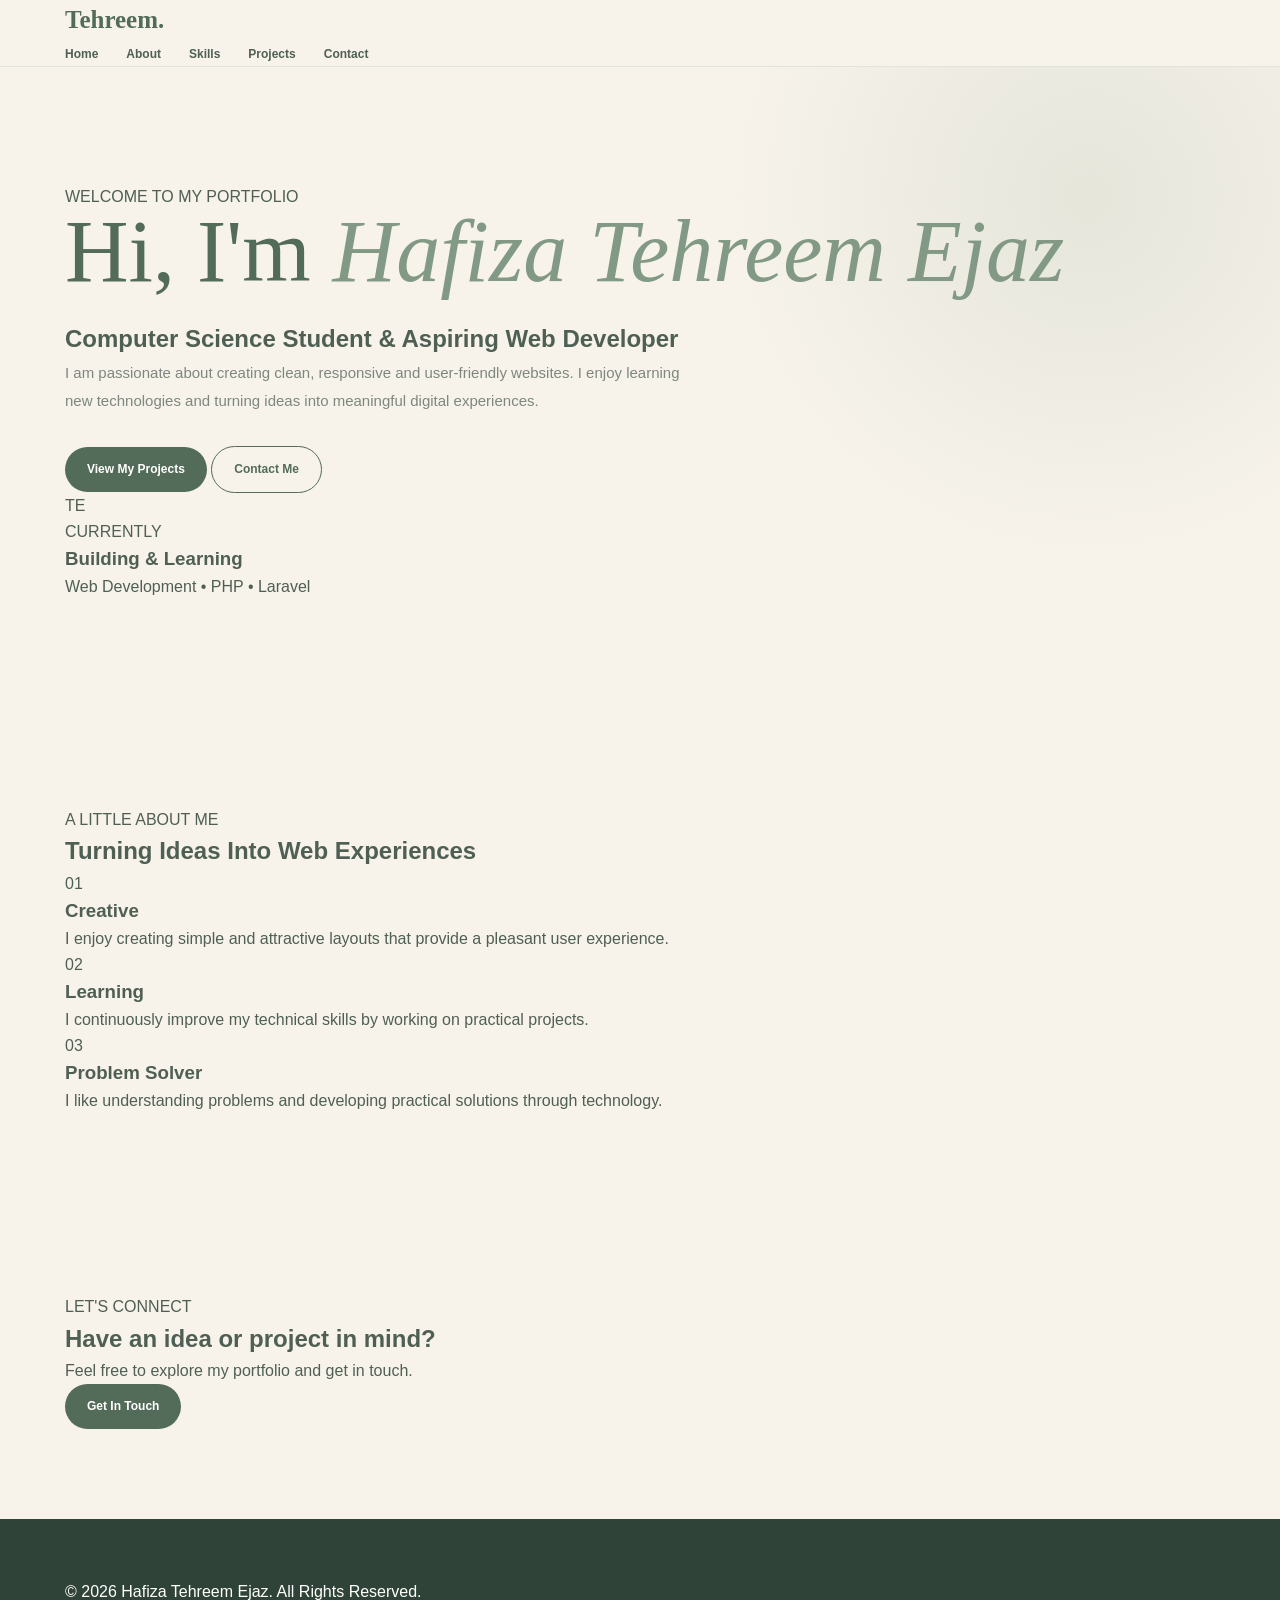
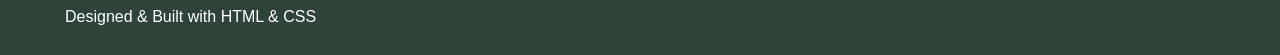
<file: index.html>
<!DOCTYPE html>
<html lang="en">
<head>
    <meta charset="UTF-8">
    <meta name="viewport" content="width=device-width, initial-scale=1.0">
    <title>Hafiza Tehreem Ejaz | Portfolio</title>

    <link rel="stylesheet" href="css/style.css">
</head>

<body>

    <!-- Navigation -->
    <header class="navbar">
        <div class="container nav-container">

            <a href="index.html" class="logo">
                Tehreem<span>.</span>
            </a>

            <nav>
                <ul class="nav-links">
                    <li><a href="index.html" class="active">Home</a></li>
                    <li><a href="about.html">About</a></li>
                    <li><a href="skills.html">Skills</a></li>
                    <li><a href="projects.html">Projects</a></li>
                    <li><a href="contact.html">Contact</a></li>
                </ul>
            </nav>

        </div>
    </header>


    <!-- Hero Section -->
    <main>

        <section class="hero">
            <div class="container hero-content">

                <div class="hero-text">

                    <p class="small-heading">WELCOME TO MY PORTFOLIO</p>

                    <h1>
                        Hi, I'm
                        <span>Hafiza Tehreem Ejaz</span>
                    </h1>

                    <h2>
                        Computer Science Student & Aspiring Web Developer
                    </h2>

                    <p class="hero-description">
                        I am passionate about creating clean, responsive and
                        user-friendly websites. I enjoy learning new technologies
                        and turning ideas into meaningful digital experiences.
                    </p>

                    <div class="hero-buttons">
                        <a href="projects.html" class="btn btn-primary">
                            View My Projects
                        </a>

                        <a href="contact.html" class="btn btn-secondary">
                            Contact Me
                        </a>
                    </div>

                </div>


                <div class="hero-card">

                    <div class="profile-circle">
                        TE
                    </div>

                    <div class="card-content">
                        <p class="card-label">CURRENTLY</p>

                        <h3>
                            Building & Learning
                        </h3>

                        <p>
                            Web Development • PHP • Laravel
                        </p>
                    </div>

                </div>

            </div>
        </section>


        <!-- Quick Introduction -->
        <section class="intro-section">

            <div class="container">

                <div class="section-heading">
                    <p class="small-heading">A LITTLE ABOUT ME</p>

                    <h2>
                        Turning Ideas Into <span>Web Experiences</span>
                    </h2>
                </div>


                <div class="intro-grid">

                    <div class="intro-box">
                        <div class="icon">01</div>

                        <h3>Creative</h3>

                        <p>
                            I enjoy creating simple and attractive layouts
                            that provide a pleasant user experience.
                        </p>
                    </div>


                    <div class="intro-box">
                        <div class="icon">02</div>

                        <h3>Learning</h3>

                        <p>
                            I continuously improve my technical skills by
                            working on practical projects.
                        </p>
                    </div>


                    <div class="intro-box">
                        <div class="icon">03</div>

                        <h3>Problem Solver</h3>

                        <p>
                            I like understanding problems and developing
                            practical solutions through technology.
                        </p>
                    </div>

                </div>

            </div>

        </section>


        <!-- Call To Action -->
        <section class="cta-section">

            <div class="container cta-content">

                <p class="small-heading">
                    LET'S CONNECT
                </p>

                <h2>
                    Have an idea or project in mind?
                </h2>

                <p>
                    Feel free to explore my portfolio and get in touch.
                </p>

                <a href="contact.html" class="btn btn-primary">
                    Get In Touch
                </a>

            </div>

        </section>

    </main>


    <!-- Footer -->
    <footer class="footer">

        <div class="container footer-content">

            <p>
                © 2026 Hafiza Tehreem Ejaz. All Rights Reserved.
            </p>

            <p>
                Designed & Built with HTML & CSS
            </p>

        </div>

    </footer>

</body>
</html>
</file>
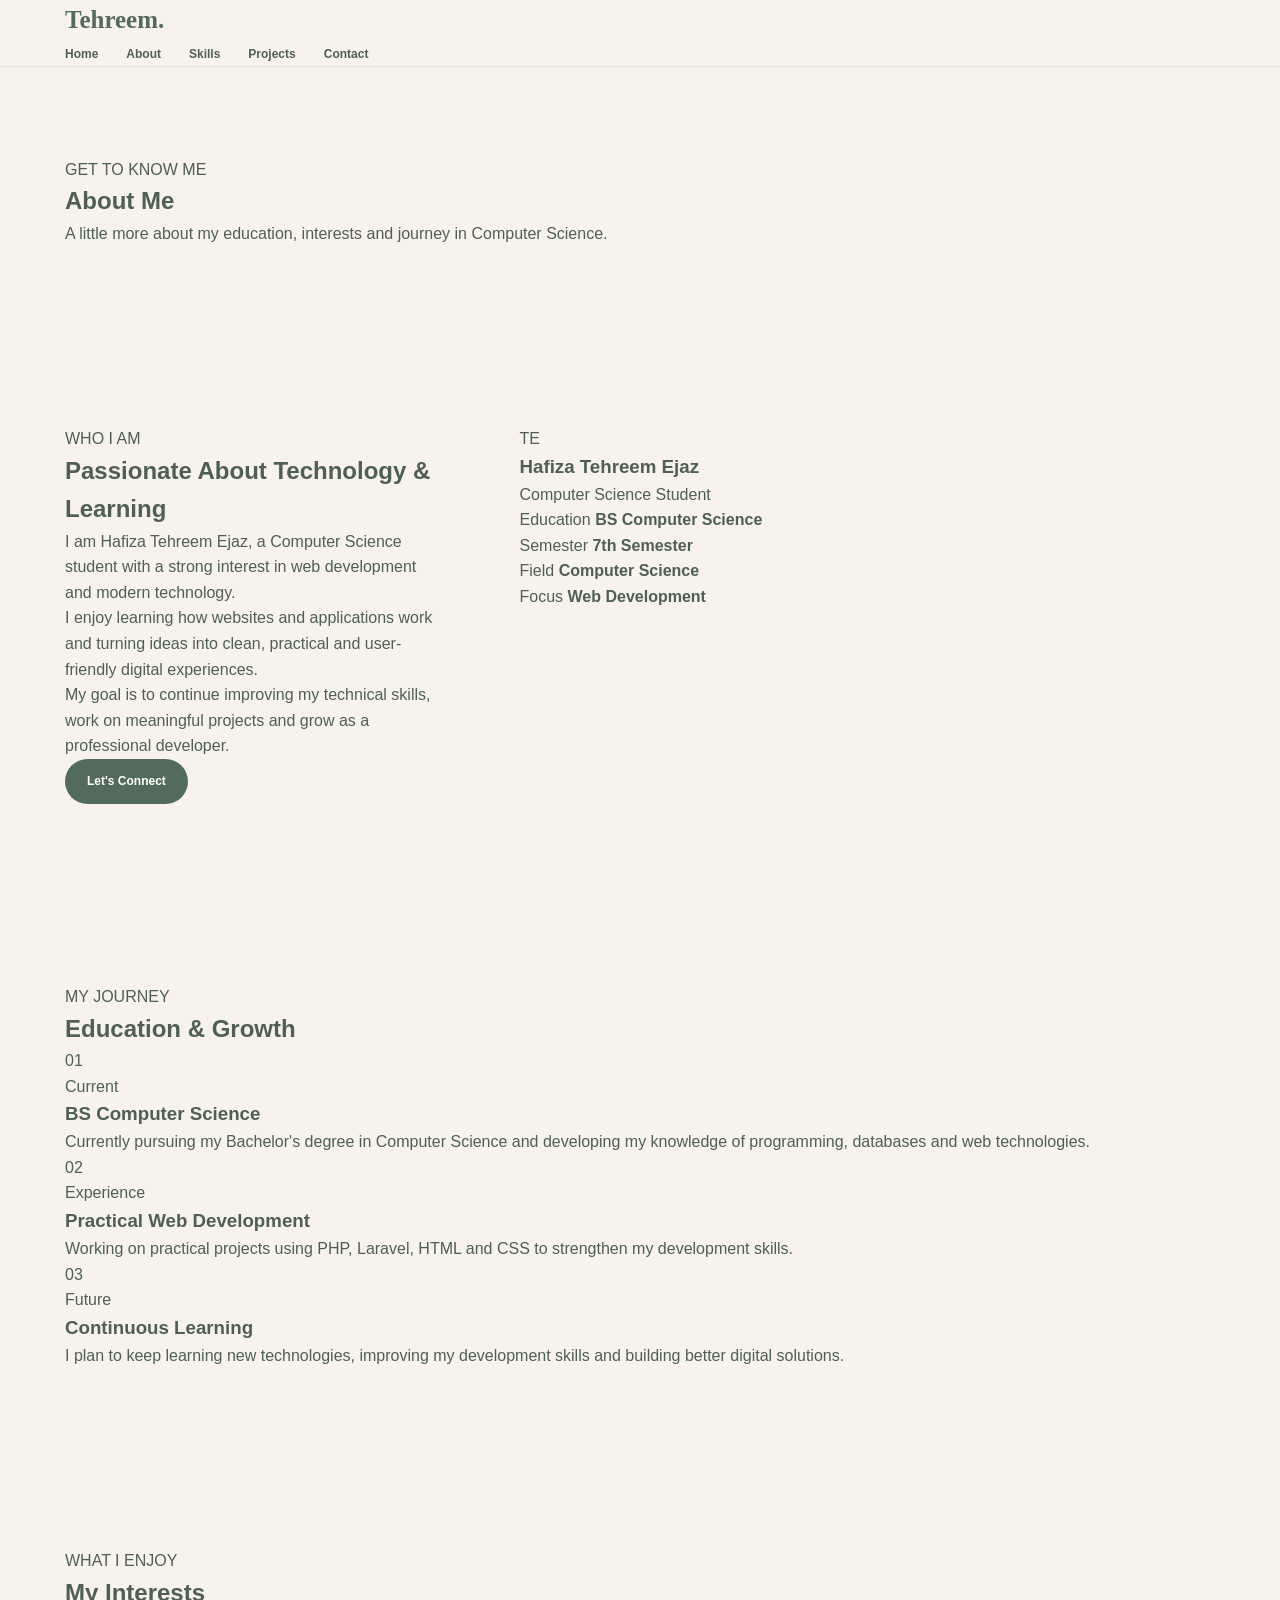
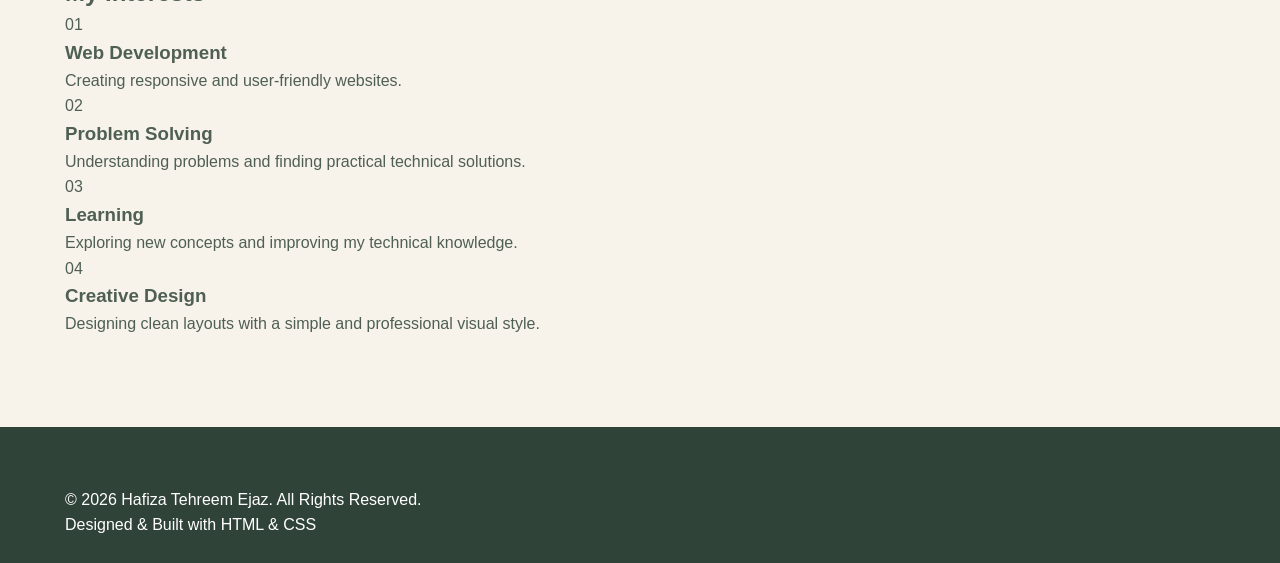
<file: about.html>
<!DOCTYPE html>
<html lang="en">
<head>
    <meta charset="UTF-8">
    <meta name="viewport" content="width=device-width, initial-scale=1.0">

    <title>About Me | Hafiza Tehreem Ejaz</title>

    <link rel="stylesheet" href="css/style.css">
</head>

<body>

    <!-- Navigation -->
    <header class="navbar">
        <div class="container nav-container">

            <a href="index.html" class="logo">
                Tehreem<span>.</span>
            </a>

            <nav>
                <ul class="nav-links">
                    <li><a href="index.html">Home</a></li>
                    <li><a href="about.html" class="active">About</a></li>
                    <li><a href="skills.html">Skills</a></li>
                    <li><a href="projects.html">Projects</a></li>
                    <li><a href="contact.html">Contact</a></li>
                </ul>
            </nav>

        </div>
    </header>


    <!-- Page Header -->
    <section class="page-header">
        <div class="container">

            <p class="small-heading">GET TO KNOW ME</p>

            <h1>
                About <span>Me</span>
            </h1>

            <p>
                A little more about my education, interests and journey
                in Computer Science.
            </p>

        </div>
    </section>


    <!-- About Main Section -->
    <section class="about-section">

        <div class="container about-grid">

            <!-- About Text -->
            <div class="about-text">

                <p class="small-heading">WHO I AM</p>

                <h2>
                    Passionate About Technology & <span>Learning</span>
                </h2>

                <p>
                    I am Hafiza Tehreem Ejaz, a Computer Science student
                    with a strong interest in web development and modern
                    technology.
                </p>

                <p>
                    I enjoy learning how websites and applications work
                    and turning ideas into clean, practical and
                    user-friendly digital experiences.
                </p>

                <p>
                    My goal is to continue improving my technical skills,
                    work on meaningful projects and grow as a professional
                    developer.
                </p>

                <a href="contact.html" class="btn btn-primary">
                    Let's Connect
                </a>

            </div>


            <!-- Personal Info Card -->
            <div class="about-card">

                <div class="about-card-top">
                    <div class="profile-small">
                        TE
                    </div>

                    <div>
                        <h3>Hafiza Tehreem Ejaz</h3>
                        <p>Computer Science Student</p>
                    </div>
                </div>


                <div class="info-list">

                    <div class="info-item">
                        <span>Education</span>
                        <strong>BS Computer Science</strong>
                    </div>

                    <div class="info-item">
                        <span>Semester</span>
                        <strong>7th Semester</strong>
                    </div>

                    <div class="info-item">
                        <span>Field</span>
                        <strong>Computer Science</strong>
                    </div>

                    <div class="info-item">
                        <span>Focus</span>
                        <strong>Web Development</strong>
                    </div>

                </div>

            </div>

        </div>

    </section>


    <!-- Education Section -->
    <section class="education-section">

        <div class="container">

            <div class="section-heading">

                <p class="small-heading">MY JOURNEY</p>

                <h2>
                    Education & <span>Growth</span>
                </h2>

            </div>


            <div class="timeline">

                <div class="timeline-item">

                    <div class="timeline-number">
                        01
                    </div>

                    <div class="timeline-content">

                        <span>Current</span>

                        <h3>
                            BS Computer Science
                        </h3>

                        <p>
                            Currently pursuing my Bachelor's degree in
                            Computer Science and developing my knowledge
                            of programming, databases and web technologies.
                        </p>

                    </div>

                </div>


                <div class="timeline-item">

                    <div class="timeline-number">
                        02
                    </div>

                    <div class="timeline-content">

                        <span>Experience</span>

                        <h3>
                            Practical Web Development
                        </h3>

                        <p>
                            Working on practical projects using PHP,
                            Laravel, HTML and CSS to strengthen my
                            development skills.
                        </p>

                    </div>

                </div>


                <div class="timeline-item">

                    <div class="timeline-number">
                        03
                    </div>

                    <div class="timeline-content">

                        <span>Future</span>

                        <h3>
                            Continuous Learning
                        </h3>

                        <p>
                            I plan to keep learning new technologies,
                            improving my development skills and building
                            better digital solutions.
                        </p>

                    </div>

                </div>

            </div>

        </div>

    </section>


    <!-- Interests -->
    <section class="interests-section">

        <div class="container">

            <div class="section-heading">

                <p class="small-heading">WHAT I ENJOY</p>

                <h2>
                    My <span>Interests</span>
                </h2>

            </div>


            <div class="interest-grid">

                <div class="interest-card">
                    <div class="interest-icon">01</div>
                    <h3>Web Development</h3>
                    <p>
                        Creating responsive and user-friendly websites.
                    </p>
                </div>


                <div class="interest-card">
                    <div class="interest-icon">02</div>
                    <h3>Problem Solving</h3>
                    <p>
                        Understanding problems and finding practical
                        technical solutions.
                    </p>
                </div>


                <div class="interest-card">
                    <div class="interest-icon">03</div>
                    <h3>Learning</h3>
                    <p>
                        Exploring new concepts and improving my technical
                        knowledge.
                    </p>
                </div>


                <div class="interest-card">
                    <div class="interest-icon">04</div>
                    <h3>Creative Design</h3>
                    <p>
                        Designing clean layouts with a simple and professional
                        visual style.
                    </p>
                </div>

            </div>

        </div>

    </section>


    <!-- Footer -->
    <footer class="footer">

        <div class="container footer-content">

            <p>
                © 2026 Hafiza Tehreem Ejaz. All Rights Reserved.
            </p>

            <p>
                Designed & Built with HTML & CSS
            </p>

        </div>

    </footer>

</body>
</html>
</file>
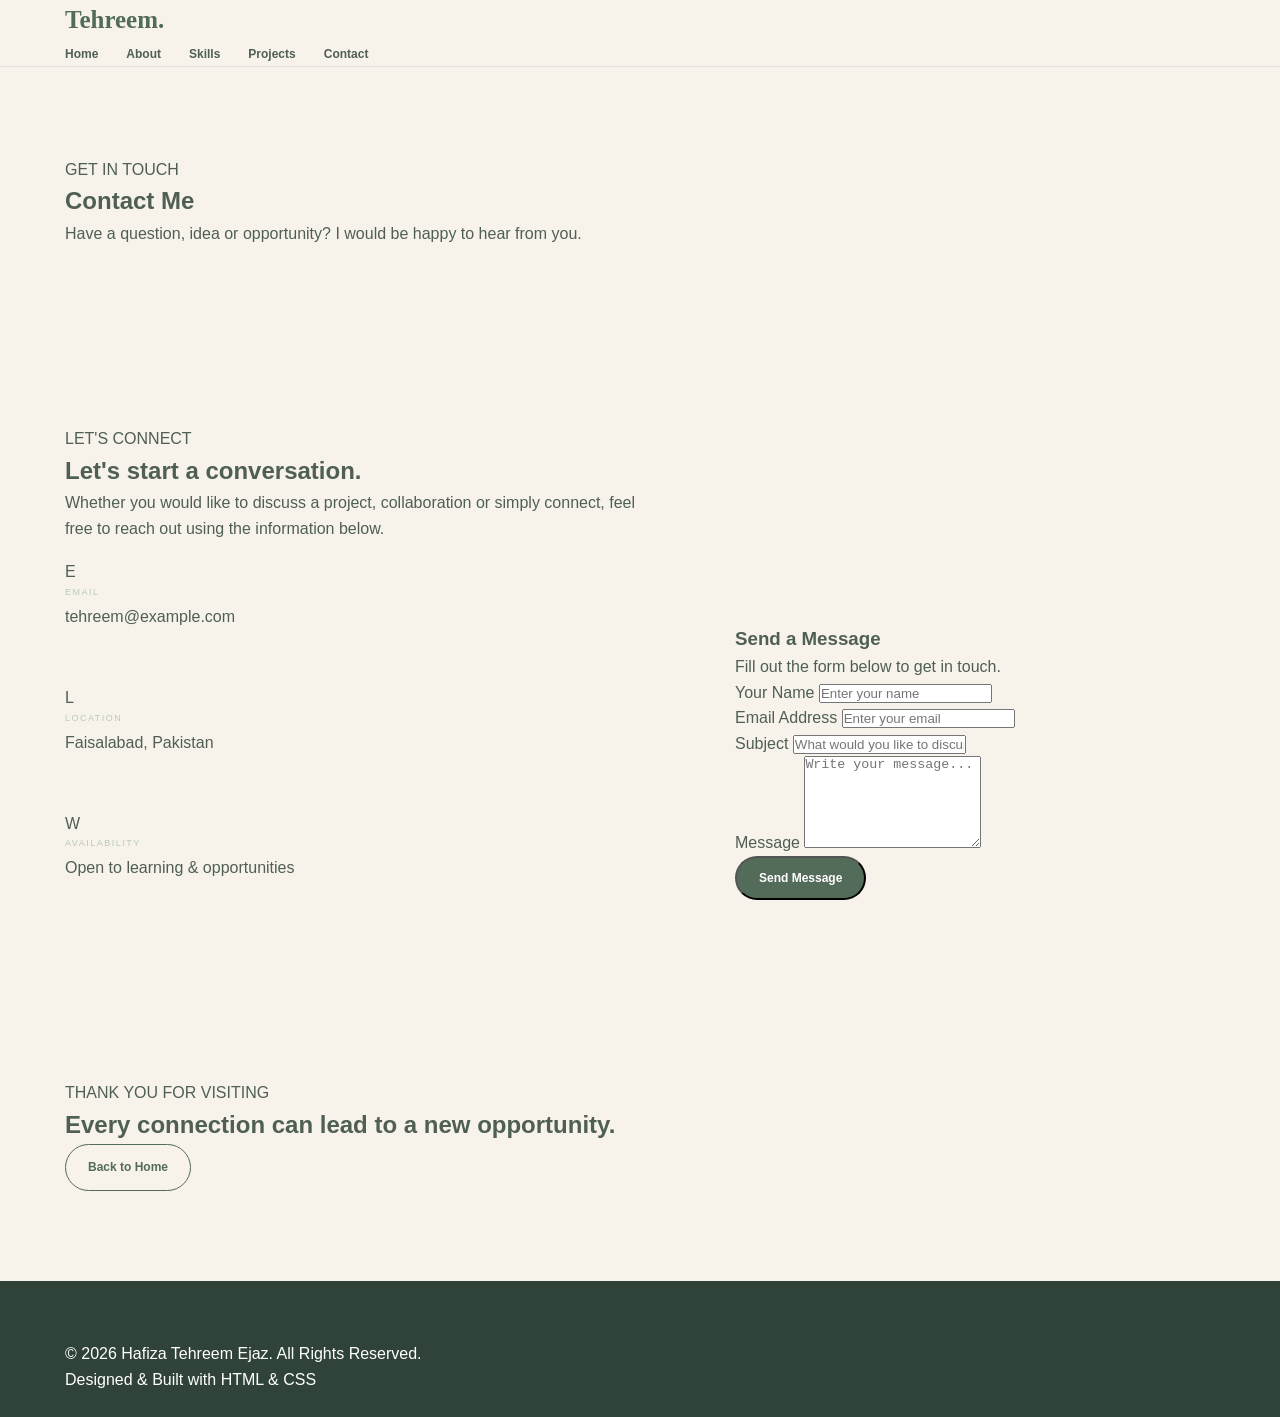
<file: contact.html>
<!DOCTYPE html>
<html lang="en">
<head>
    <meta charset="UTF-8">
    <meta name="viewport" content="width=device-width, initial-scale=1.0">

    <title>Contact | Hafiza Tehreem Ejaz</title>

    <link rel="stylesheet" href="css/style.css">
</head>

<body>

    <!-- Navigation -->
    <header class="navbar">
        <div class="container nav-container">

            <a href="index.html" class="logo">
                Tehreem<span>.</span>
            </a>

            <nav>
                <ul class="nav-links">
                    <li><a href="index.html">Home</a></li>
                    <li><a href="about.html">About</a></li>
                    <li><a href="skills.html">Skills</a></li>
                    <li><a href="projects.html">Projects</a></li>
                    <li><a href="contact.html" class="active">Contact</a></li>
                </ul>
            </nav>

        </div>
    </header>


    <!-- Page Header -->
    <section class="page-header">
        <div class="container">

            <p class="small-heading">GET IN TOUCH</p>

            <h1>
                Contact <span>Me</span>
            </h1>

            <p>
                Have a question, idea or opportunity?
                I would be happy to hear from you.
            </p>

        </div>
    </section>


    <!-- Contact Section -->
    <section class="contact-section">

        <div class="container contact-grid">

            <!-- Contact Information -->
            <div class="contact-info">

                <p class="small-heading">
                    LET'S CONNECT
                </p>

                <h2>
                    Let's start a <span>conversation.</span>
                </h2>

                <p class="contact-description">
                    Whether you would like to discuss a project,
                    collaboration or simply connect, feel free to
                    reach out using the information below.
                </p>


                <div class="contact-details">

                    <div class="contact-item">

                        <div class="contact-icon">
                            E
                        </div>

                        <div>
                            <span>Email</span>
                            <a href="mailto:tehreem@example.com">
                                tehreem@example.com
                            </a>
                        </div>

                    </div>


                    <div class="contact-item">

                        <div class="contact-icon">
                            L
                        </div>

                        <div>
                            <span>Location</span>
                            <p>Faisalabad, Pakistan</p>
                        </div>

                    </div>


                    <div class="contact-item">

                        <div class="contact-icon">
                            W
                        </div>

                        <div>
                            <span>Availability</span>
                            <p>Open to learning & opportunities</p>
                        </div>

                    </div>

                </div>

            </div>


            <!-- Contact Form -->
            <div class="contact-form-card">

                <h3>
                    Send a Message
                </h3>

                <p>
                    Fill out the form below to get in touch.
                </p>


                <form action="#" method="post">

                    <div class="form-group">

                        <label for="name">
                            Your Name
                        </label>

                        <input
                            type="text"
                            id="name"
                            name="name"
                            placeholder="Enter your name"
                            required
                        >

                    </div>


                    <div class="form-group">

                        <label for="email">
                            Email Address
                        </label>

                        <input
                            type="email"
                            id="email"
                            name="email"
                            placeholder="Enter your email"
                            required
                        >

                    </div>


                    <div class="form-group">

                        <label for="subject">
                            Subject
                        </label>

                        <input
                            type="text"
                            id="subject"
                            name="subject"
                            placeholder="What would you like to discuss?"
                        >

                    </div>


                    <div class="form-group">

                        <label for="message">
                            Message
                        </label>

                        <textarea
                            id="message"
                            name="message"
                            rows="6"
                            placeholder="Write your message..."
                            required
                        ></textarea>

                    </div>


                    <button type="submit" class="btn btn-primary">
                        Send Message
                    </button>

                </form>

            </div>

        </div>

    </section>


    <!-- Simple Closing Section -->
    <section class="contact-closing">

        <div class="container">

            <p class="small-heading">
                THANK YOU FOR VISITING
            </p>

            <h2>
                Every connection can lead to a new <span>opportunity.</span>
            </h2>

            <a href="index.html" class="btn btn-secondary">
                Back to Home
            </a>

        </div>

    </section>


    <!-- Footer -->
    <footer class="footer">

        <div class="container footer-content">

            <p>
                © 2026 Hafiza Tehreem Ejaz. All Rights Reserved.
            </p>

            <p>
                Designed & Built with HTML & CSS
            </p>

        </div>

    </footer>

</body>
</html>
</file>
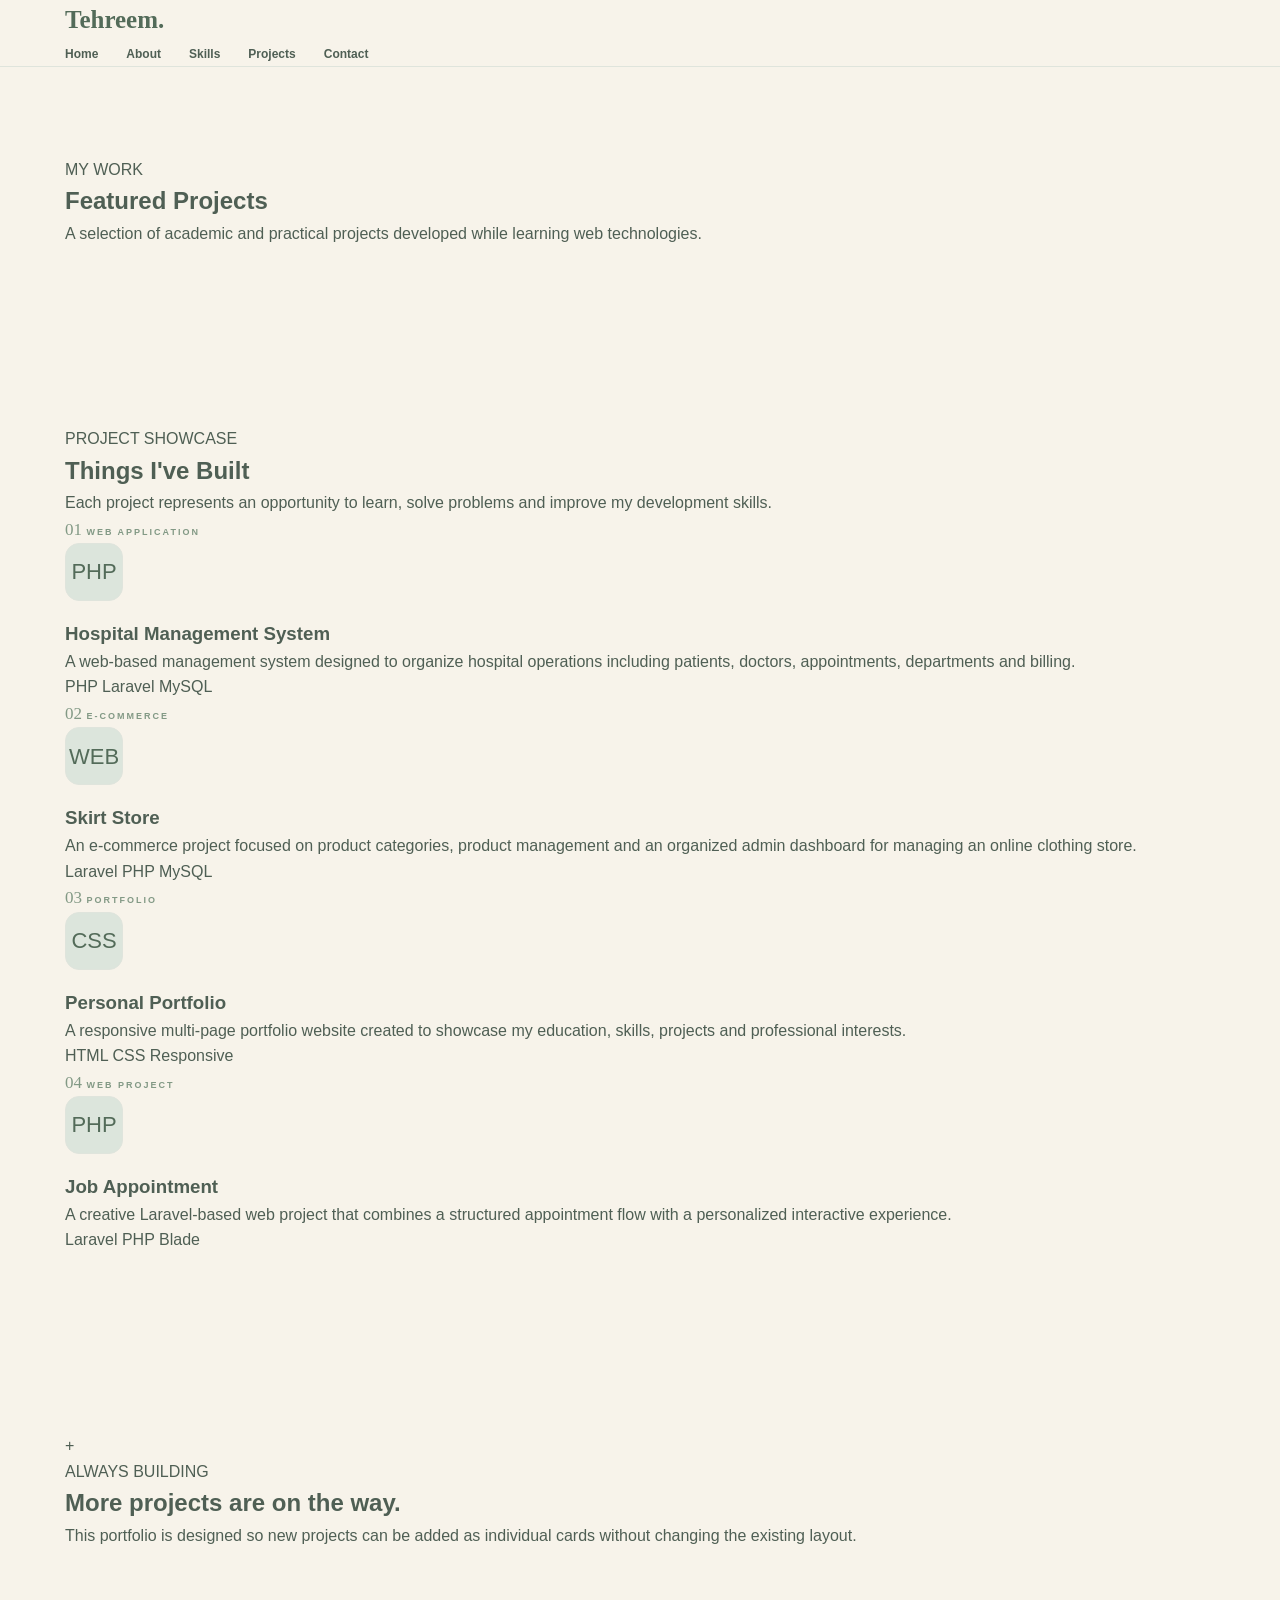
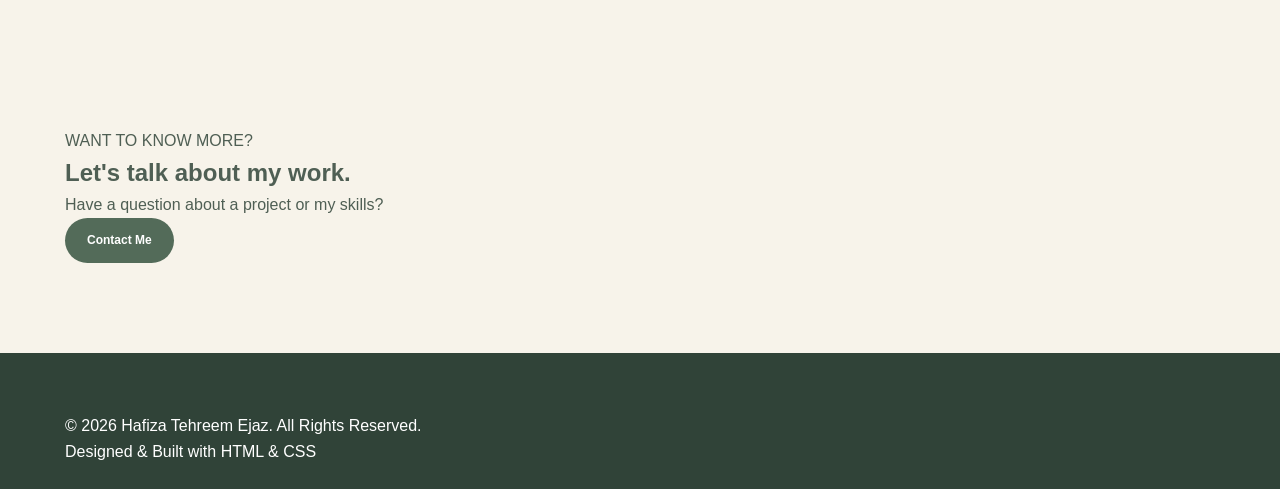
<file: projects.html>
<!DOCTYPE html>
<html lang="en">
<head>
    <meta charset="UTF-8">
    <meta name="viewport" content="width=device-width, initial-scale=1.0">

    <title>Projects | Hafiza Tehreem Ejaz</title>

    <link rel="stylesheet" href="css/style.css">
</head>

<body>

    <!-- Navigation -->
    <header class="navbar">
        <div class="container nav-container">

            <a href="index.html" class="logo">
                Tehreem<span>.</span>
            </a>

            <nav>
                <ul class="nav-links">
                    <li><a href="index.html">Home</a></li>
                    <li><a href="about.html">About</a></li>
                    <li><a href="skills.html">Skills</a></li>
                    <li><a href="projects.html" class="active">Projects</a></li>
                    <li><a href="contact.html">Contact</a></li>
                </ul>
            </nav>

        </div>
    </header>


    <!-- Page Header -->
    <section class="page-header">
        <div class="container">

            <p class="small-heading">MY WORK</p>

            <h1>
                Featured <span>Projects</span>
            </h1>

            <p>
                A selection of academic and practical projects
                developed while learning web technologies.
            </p>

        </div>
    </section>


    <!-- Projects Section -->
    <section class="projects-section">

        <div class="container">

            <div class="section-heading">

                <p class="small-heading">PROJECT SHOWCASE</p>

                <h2>
                    Things I've <span>Built</span>
                </h2>

                <p>
                    Each project represents an opportunity to learn,
                    solve problems and improve my development skills.
                </p>

            </div>


            <div class="projects-grid">

                <!-- Project 01 -->
                <article class="project-card">

                    <div class="project-top">
                        <span class="project-number">01</span>
                        <span class="project-type">Web Application</span>
                    </div>

                    <div class="project-icon">
                        PHP
                    </div>

                    <h3>
                        Hospital Management System
                    </h3>

                    <p>
                        A web-based management system designed to organize
                        hospital operations including patients, doctors,
                        appointments, departments and billing.
                    </p>

                    <div class="project-tags">
                        <span>PHP</span>
                        <span>Laravel</span>
                        <span>MySQL</span>
                    </div>

                </article>


                <!-- Project 02 -->
                <article class="project-card">

                    <div class="project-top">
                        <span class="project-number">02</span>
                        <span class="project-type">E-Commerce</span>
                    </div>

                    <div class="project-icon">
                        WEB
                    </div>

                    <h3>
                        Skirt Store
                    </h3>

                    <p>
                        An e-commerce project focused on product categories,
                        product management and an organized admin dashboard
                        for managing an online clothing store.
                    </p>

                    <div class="project-tags">
                        <span>Laravel</span>
                        <span>PHP</span>
                        <span>MySQL</span>
                    </div>

                </article>


                <!-- Project 03 -->
                <article class="project-card">

                    <div class="project-top">
                        <span class="project-number">03</span>
                        <span class="project-type">Portfolio</span>
                    </div>

                    <div class="project-icon">
                        CSS
                    </div>

                    <h3>
                        Personal Portfolio
                    </h3>

                    <p>
                        A responsive multi-page portfolio website created
                        to showcase my education, skills, projects and
                        professional interests.
                    </p>

                    <div class="project-tags">
                        <span>HTML</span>
                        <span>CSS</span>
                        <span>Responsive</span>
                    </div>

                </article>


                <!-- Project 04 -->
                <article class="project-card">

                    <div class="project-top">
                        <span class="project-number">04</span>
                        <span class="project-type">Web Project</span>
                    </div>

                    <div class="project-icon">
                        PHP
                    </div>

                    <h3>
                        Job Appointment
                    </h3>

                    <p>
                        A creative Laravel-based web project that combines
                        a structured appointment flow with a personalized
                        interactive experience.
                    </p>

                    <div class="project-tags">
                        <span>Laravel</span>
                        <span>PHP</span>
                        <span>Blade</span>
                    </div>

                </article>

            </div>

        </div>

    </section>


    <!-- Future Projects -->
    <section class="future-projects">

        <div class="container">

            <div class="future-box">

                <div class="future-number">
                    +
                </div>

                <div>

                    <p class="small-heading">
                        ALWAYS BUILDING
                    </p>

                    <h2>
                        More projects are on the way.
                    </h2>

                    <p>
                        This portfolio is designed so new projects can be
                        added as individual cards without changing the
                        existing layout.
                    </p>

                </div>

            </div>

        </div>

    </section>


    <!-- Call To Action -->
    <section class="cta-section">

        <div class="container cta-content">

            <p class="small-heading">
                WANT TO KNOW MORE?
            </p>

            <h2>
                Let's talk about my work.
            </h2>

            <p>
                Have a question about a project or my skills?
            </p>

            <a href="contact.html" class="btn btn-primary">
                Contact Me
            </a>

        </div>

    </section>


    <!-- Footer -->
    <footer class="footer">

        <div class="container footer-content">

            <p>
                © 2026 Hafiza Tehreem Ejaz. All Rights Reserved.
            </p>

            <p>
                Designed & Built with HTML & CSS
            </p>

        </div>

    </footer>

</body>
</html>
</file>
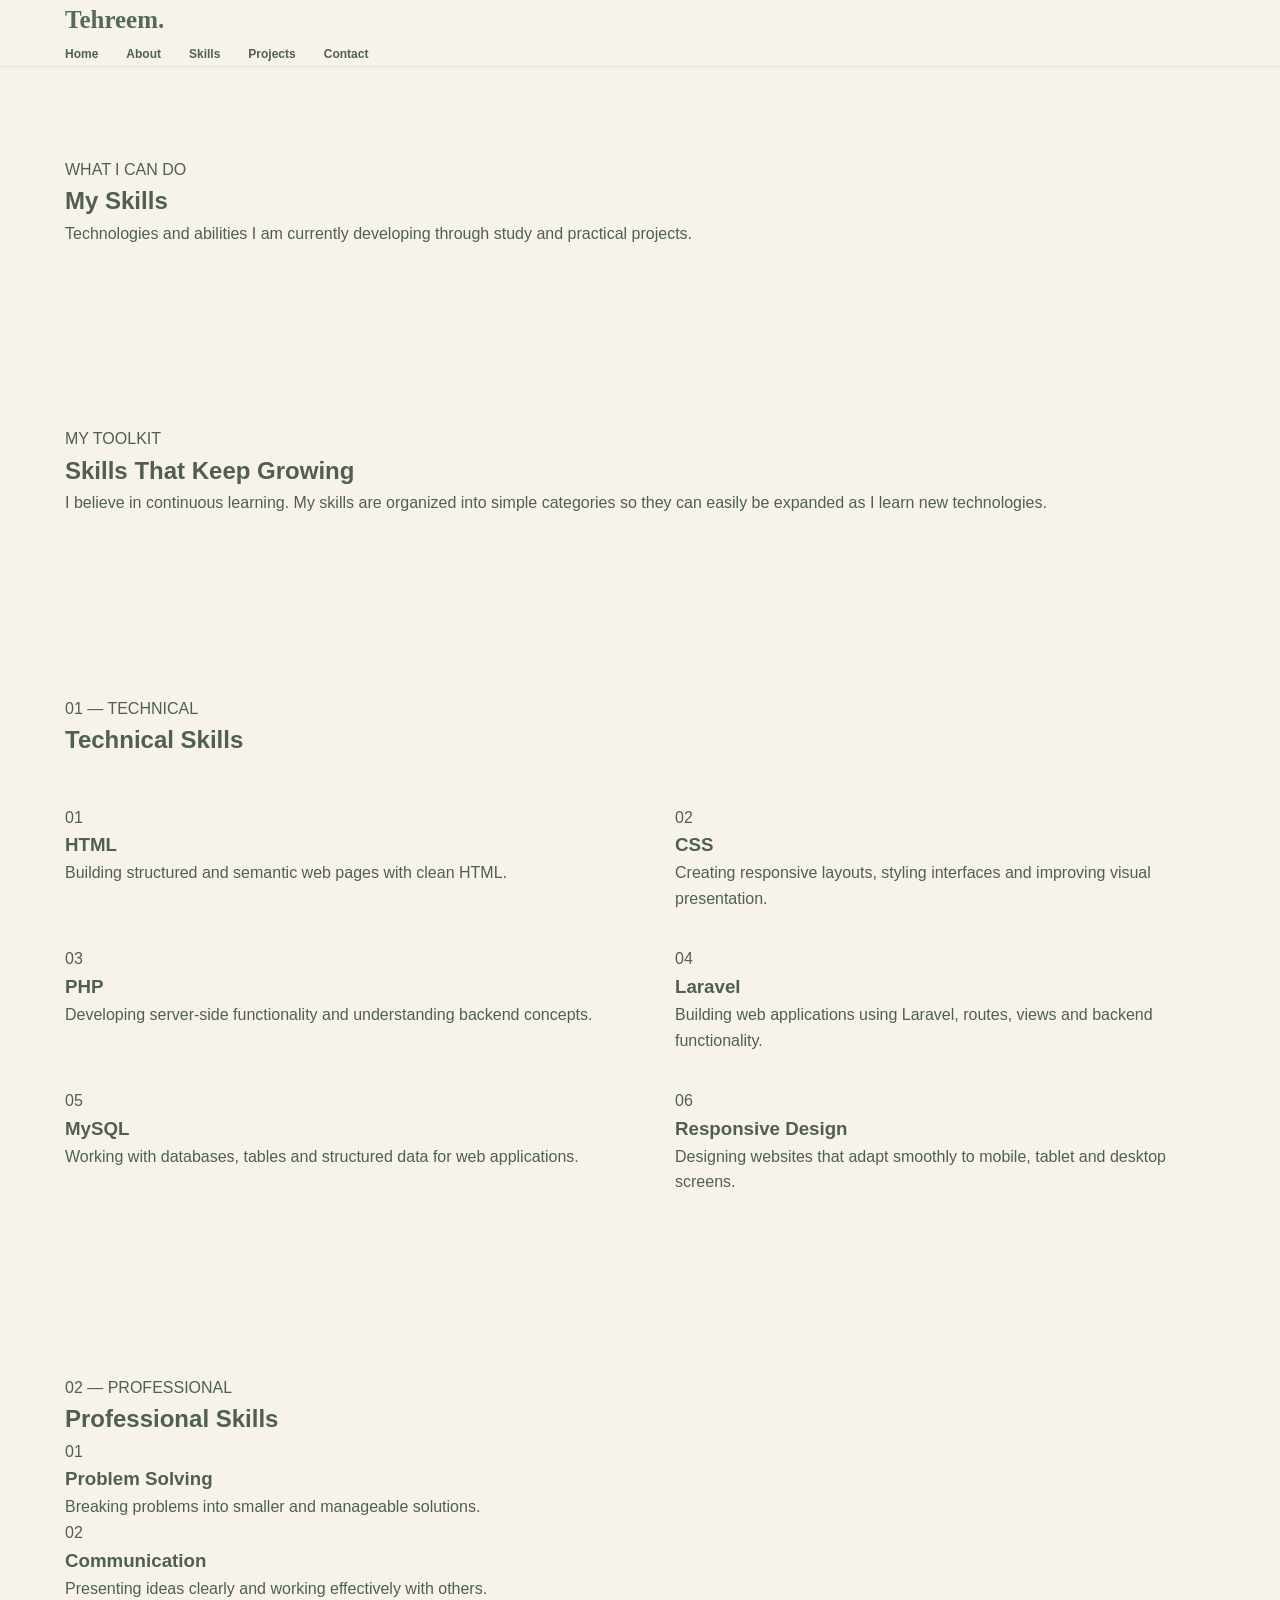
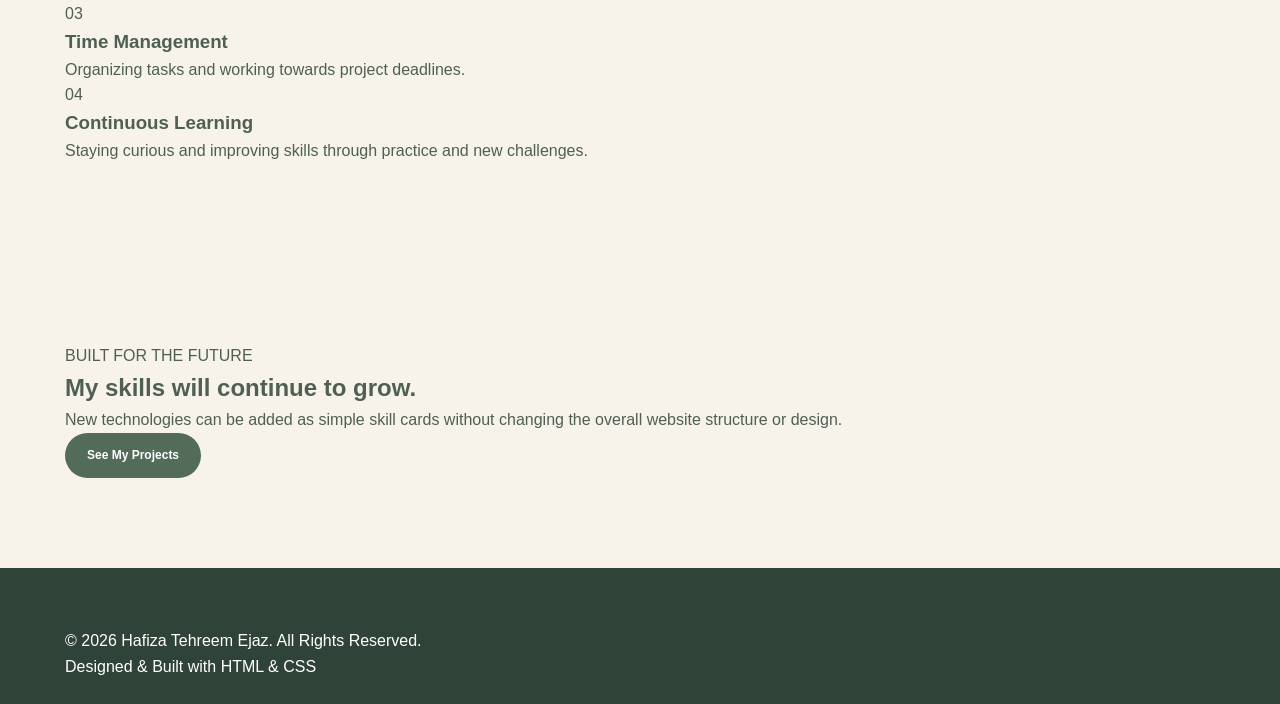
<file: skills.html>
<!DOCTYPE html>
<html lang="en">
<head>
    <meta charset="UTF-8">
    <meta name="viewport" content="width=device-width, initial-scale=1.0">

    <title>Skills | Hafiza Tehreem Ejaz</title>

    <link rel="stylesheet" href="css/style.css">
</head>

<body>

    <!-- Navigation -->
    <header class="navbar">
        <div class="container nav-container">

            <a href="index.html" class="logo">
                Tehreem<span>.</span>
            </a>

            <nav>
                <ul class="nav-links">
                    <li><a href="index.html">Home</a></li>
                    <li><a href="about.html">About</a></li>
                    <li><a href="skills.html" class="active">Skills</a></li>
                    <li><a href="projects.html">Projects</a></li>
                    <li><a href="contact.html">Contact</a></li>
                </ul>
            </nav>

        </div>
    </header>


    <!-- Page Header -->
    <section class="page-header">
        <div class="container">

            <p class="small-heading">WHAT I CAN DO</p>

            <h1>
                My <span>Skills</span>
            </h1>

            <p>
                Technologies and abilities I am currently developing
                through study and practical projects.
            </p>

        </div>
    </section>


    <!-- Skills Introduction -->
    <section class="skills-intro">

        <div class="container">

            <div class="section-heading">

                <p class="small-heading">MY TOOLKIT</p>

                <h2>
                    Skills That Keep <span>Growing</span>
                </h2>

                <p>
                    I believe in continuous learning. My skills are organized
                    into simple categories so they can easily be expanded as
                    I learn new technologies.
                </p>

            </div>

        </div>

    </section>


    <!-- Technical Skills -->
    <section class="skills-section">

        <div class="container">

            <div class="skills-category-heading">

                <p class="small-heading">01 — TECHNICAL</p>

                <h2>
                    Technical Skills
                </h2>

            </div>


            <div class="skills-grid">

                <!-- Skill Card -->
                <article class="skill-card">

                    <div class="skill-number">
                        01
                    </div>

                    <div>
                        <h3>HTML</h3>

                        <p>
                            Building structured and semantic web pages
                            with clean HTML.
                        </p>
                    </div>

                </article>


                <!-- Skill Card -->
                <article class="skill-card">

                    <div class="skill-number">
                        02
                    </div>

                    <div>
                        <h3>CSS</h3>

                        <p>
                            Creating responsive layouts, styling interfaces
                            and improving visual presentation.
                        </p>
                    </div>

                </article>


                <!-- Skill Card -->
                <article class="skill-card">

                    <div class="skill-number">
                        03
                    </div>

                    <div>
                        <h3>PHP</h3>

                        <p>
                            Developing server-side functionality and
                            understanding backend concepts.
                        </p>
                    </div>

                </article>


                <!-- Skill Card -->
                <article class="skill-card">

                    <div class="skill-number">
                        04
                    </div>

                    <div>
                        <h3>Laravel</h3>

                        <p>
                            Building web applications using Laravel,
                            routes, views and backend functionality.
                        </p>
                    </div>

                </article>


                <!-- Skill Card -->
                <article class="skill-card">

                    <div class="skill-number">
                        05
                    </div>

                    <div>
                        <h3>MySQL</h3>

                        <p>
                            Working with databases, tables and structured
                            data for web applications.
                        </p>
                    </div>

                </article>


                <!-- Future Skill Example -->
                <article class="skill-card">

                    <div class="skill-number">
                        06
                    </div>

                    <div>
                        <h3>Responsive Design</h3>

                        <p>
                            Designing websites that adapt smoothly to
                            mobile, tablet and desktop screens.
                        </p>
                    </div>

                </article>

            </div>

        </div>

    </section>


    <!-- Professional Skills -->
    <section class="soft-skills-section">

        <div class="container">

            <div class="skills-category-heading">

                <p class="small-heading">02 — PROFESSIONAL</p>

                <h2>
                    Professional Skills
                </h2>

            </div>


            <div class="soft-skills-grid">

                <div class="soft-skill">
                    <span>01</span>
                    <h3>Problem Solving</h3>
                    <p>
                        Breaking problems into smaller and manageable
                        solutions.
                    </p>
                </div>


                <div class="soft-skill">
                    <span>02</span>
                    <h3>Communication</h3>
                    <p>
                        Presenting ideas clearly and working effectively
                        with others.
                    </p>
                </div>


                <div class="soft-skill">
                    <span>03</span>
                    <h3>Time Management</h3>
                    <p>
                        Organizing tasks and working towards project
                        deadlines.
                    </p>
                </div>


                <div class="soft-skill">
                    <span>04</span>
                    <h3>Continuous Learning</h3>
                    <p>
                        Staying curious and improving skills through
                        practice and new challenges.
                    </p>
                </div>

            </div>

        </div>

    </section>


    <!-- Future Growth -->
    <section class="growth-section">

        <div class="container">

            <div class="growth-box">

                <div>
                    <p class="small-heading">
                        BUILT FOR THE FUTURE
                    </p>

                    <h2>
                        My skills will continue to grow.
                    </h2>

                    <p>
                        New technologies can be added as simple skill cards
                        without changing the overall website structure or
                        design.
                    </p>
                </div>

                <a href="projects.html" class="btn btn-primary">
                    See My Projects
                </a>

            </div>

        </div>

    </section>


    <!-- Footer -->
    <footer class="footer">

        <div class="container footer-content">

            <p>
                © 2026 Hafiza Tehreem Ejaz. All Rights Reserved.
            </p>

            <p>
                Designed & Built with HTML & CSS
            </p>

        </div>

    </footer>

</body>
</html>
</file>
<file: css/style.css>
* {
  margin: 0;
  padding: 0;
  box-sizing: border-box;
  }

html {
scroll-behavior: smooth;
}

body {
font-family: Arial, Helvetica, sans-serif;
background: #f7f3ea;
color: #4f5f54;
line-height: 1.6;
}

a {
text-decoration: none;
color: inherit;
}

ul {
list-style: none;
}

:root {
--cream: #f7f3ea;
--cream-light: #fcfaf5;
--sage: #829985;
--sage-dark: #536b59;
--sage-light: #dce5dc;
--text: #4f5f54;
--muted: #7d877f;
--white: #ffffff;
--border: #dfe4dc;
--container: 1150px;
}

.container {
width: min(92%, var(--container));
margin: auto;
}

section {
padding: 90px 0;
}

.section-label {
display: inline-block;
margin-bottom: 12px;
color: var(--sage-dark);
font-size: 12px;
font-weight: bold;
letter-spacing: 2px;
text-transform: uppercase;
}

.section-title {
color: var(--sage-dark);
font-family: Georgia, "Times New Roman", serif;
font-size: 48px;
font-weight: normal;
line-height: 1.15;
margin-bottom: 20px;
}

.section-text {
max-width: 650px;
color: var(--text);
font-size: 15px;
line-height: 1.9;
}

/* NAVBAR */

.navbar {
position: sticky;
top: 0;
z-index: 100;
background: rgba(247, 243, 234, 0.96);
border-bottom: 1px solid var(--border);
backdrop-filter: blur(10px);
}

.navbar-inner {
min-height: 78px;
display: flex;
align-items: center;
justify-content: space-between;
}

.logo {
color: var(--sage-dark);
font-family: Georgia, "Times New Roman", serif;
font-size: 25px;
font-weight: bold;
}

.nav-links {
display: flex;
align-items: center;
gap: 28px;
}

.nav-links a {
color: var(--text);
font-size: 12px;
font-weight: bold;
transition: 0.3s;
}

.nav-links a:hover {
color: var(--sage);
}

.nav-button {
padding: 11px 20px;
background: var(--sage-dark);
color: white !important;
border-radius: 30px;
}

.nav-button:hover {
background: var(--sage);
}

/* HAMBURGER */

.menu-toggle {
display: none;
}

.hamburger {
display: none;
width: 42px;
height: 42px;
align-items: center;
justify-content: center;
flex-direction: column;
gap: 5px;
border: 1px solid var(--border);
border-radius: 50%;
background: var(--cream-light);
cursor: pointer;
}

.hamburger span {
width: 18px;
height: 2px;
background: var(--sage-dark);
transition: 0.3s;
}

/* HERO */

.hero {
min-height: 650px;
display: flex;
align-items: center;
background:
radial-gradient(
circle at 85% 20%,
rgba(130, 153, 133, 0.15),
transparent 30%
),
var(--cream);
}

.hero-grid {
display: grid;
grid-template-columns: 1.2fr 0.8fr;
gap: 70px;
align-items: center;
}

.hero-eyebrow {
color: var(--sage);
font-size: 11px;
font-weight: bold;
letter-spacing: 2.5px;
margin-bottom: 18px;
}

.hero h1 {
color: var(--sage-dark);
font-family: Georgia, "Times New Roman", serif;
font-size: clamp(55px, 7vw, 88px);
font-weight: normal;
line-height: 0.98;
margin-bottom: 25px;
}

.hero h1 span {
color: var(--sage);
font-style: italic;
}

.hero-role {
color: var(--text);
font-size: 18px;
font-weight: bold;
margin-bottom: 18px;
}

.hero-description {
max-width: 620px;
color: var(--muted);
font-size: 15px;
line-height: 1.9;
margin-bottom: 30px;
}

/* BUTTONS */

.button-group {
display: flex;
flex-wrap: wrap;
gap: 12px;
}

.btn {
display: inline-block;
padding: 13px 22px;
border-radius: 30px;
font-size: 12px;
font-weight: bold;
transition: 0.3s;
}

.btn-primary {
background: var(--sage-dark);
color: white;
}

.btn-primary:hover {
background: var(--sage);
transform: translateY(-2px);
}

.btn-secondary {
border: 1px solid var(--sage-dark);
color: var(--sage-dark);
background: transparent;
}

.btn-secondary:hover {
background: var(--sage-light);
}

/* HERO INFO */

.hero-info {
display: grid;
grid-template-columns: repeat(3, 1fr);
gap: 15px;
margin-top: 45px;
}

.hero-info-item {
padding-top: 15px;
border-top: 1px solid var(--border);
}

.hero-info-item span {
display: block;
color: var(--muted);
font-size: 9px;
letter-spacing: 1.5px;
text-transform: uppercase;
margin-bottom: 5px;
}

.hero-info-item strong {
color: var(--sage-dark);
font-size: 12px;
}

/* HERO VISUAL */

.hero-visual {
position: relative;
min-height: 430px;
display: flex;
align-items: center;
justify-content: center;
}

.photo-frame {
width: 330px;
height: 390px;
padding: 12px;
background: var(--white);
border: 1px solid var(--border);
box-shadow: 0 25px 60px rgba(59, 81, 68, 0.10);
}

.photo-placeholder {
width: 100%;
height: 100%;
position: relative;
overflow: hidden;
display: flex;
flex-direction: column;
align-items: center;
justify-content: center;
text-align: center;
background: linear-gradient(145deg, #e2ebe2, #f8f4eb);
border: 1px solid #d6dfd5;
}

.photo-placeholder::after {
content: "";
position: absolute;
width: 250px;
height: 250px;
right: -110px;
top: -80px;
border: 1px solid rgba(59, 81, 68, 0.15);
border-radius: 50%;
}

.monogram {
position: relative;
z-index: 2;
color: var(--sage-dark);
font-family: Georgia, "Times New Roman", serif;
font-size: 70px;
font-style: italic;
letter-spacing: -5px;
margin-bottom: 30px;
}

.visual-caption {
position: relative;
z-index: 2;
text-align: center;
}

.visual-caption span {
display: block;
color: var(--sage);
font-size: 9px;
font-weight: bold;
letter-spacing: 2px;
margin-bottom: 6px;
}

.visual-caption strong {
color: var(--sage-dark);
font-family: Georgia, "Times New Roman", serif;
font-size: 20px;
font-weight: normal;
}

.visual-note {
position: absolute;
right: 0;
bottom: 20px;
padding: 18px;
background: var(--sage-dark);
color: white;
box-shadow: 0 15px 30px rgba(59, 81, 68, 0.15);
}

.visual-note span {
display: block;
color: #cbd8cc;
font-size: 9px;
letter-spacing: 2px;
margin-bottom: 7px;
}

.visual-note p {
font-family: Georgia, "Times New Roman", serif;
font-size: 16px;
line-height: 1.35;
}

/* ABOUT */

.about {
background: var(--cream-light);
}

.about-grid {
display: grid;
grid-template-columns: 0.7fr 1.3fr;
gap: 80px;
align-items: start;
}

.about-number {
color: var(--sage);
font-family: Georgia, "Times New Roman", serif;
font-size: 80px;
line-height: 1;
}

.about-content p {
color: var(--text);
font-size: 15px;
line-height: 1.9;
margin-bottom: 18px;
}

/* SERVICES */

.services {
background: var(--cream);
}

.services-grid {
display: grid;
grid-template-columns: repeat(3, 1fr);
gap: 20px;
margin-top: 45px;
}

.service-card {
padding: 32px;
background: var(--cream-light);
border: 1px solid var(--border);
transition: 0.3s;
}

.service-card:hover {
transform: translateY(-5px);
border-color: var(--sage);
}

.service-icon {
width: 58px;
height: 58px;
display: flex;
align-items: center;
justify-content: center;
margin-bottom: 22px;
background: var(--sage-light);
color: var(--sage-dark);
border: 1px solid var(--border);
border-radius: 14px;
font-size: 22px;
transition: 0.3s;
}

.service-card:hover .service-icon {
background: var(--sage-dark);
color: white;
transform: translateY(-3px);
}

.service-number {
color: var(--sage);
font-family: Georgia, "Times New Roman", serif;
font-size: 18px;
margin-bottom: 15px;
}

.service-card h3 {
color: var(--sage-dark);
font-family: Georgia, "Times New Roman", serif;
font-size: 25px;
font-weight: normal;
margin-bottom: 12px;
}

.service-card p {
color: var(--muted);
font-size: 13px;
line-height: 1.8;
}

/* SKILLS */

.skills {
background: var(--sage-dark);
color: white;
}

.skills .section-label {
color: #c8d8ca;
}

.skills .section-title {
color: white;
}

.skills .section-text {
color: #d6dfd7;
}

.skills-grid {
display: grid;
grid-template-columns: repeat(2, 1fr);
gap: 35px 70px;
margin-top: 45px;
}

.skill-item {
padding-bottom: 18px;
border-bottom: 1px solid rgba(255,255,255,0.15);
}

.skill-top {
display: flex;
justify-content: space-between;
margin-bottom: 10px;
}

.skill-top span:first-child {
color: white;
font-size: 13px;
font-weight: bold;
}

.skill-top span:last-child {
color: #c9d6cb;
font-size: 11px;
}

.skill-bar {
height: 4px;
background: rgba(255,255,255,0.15);
}

.skill-fill {
height: 100%;
background: #d8e4d9;
}

/* PROJECTS */

.projects {
background: var(--cream-light);
}

.projects-list {
margin-top: 45px;
border-top: 1px solid var(--border);
}

.project {
display: grid;
grid-template-columns: 60px 1fr 55px;
gap: 25px;
padding: 42px 0;
border-bottom: 1px solid var(--border);
transition: 0.3s;
}

.project:hover {
padding-left: 12px;
}

.project-number {
color: var(--sage);
font-family: Georgia, "Times New Roman", serif;
font-size: 17px;
}

.project-icon {
width: 58px;
height: 58px;
display: flex;
align-items: center;
justify-content: center;
margin-bottom: 18px;
background: var(--sage-light);
color: var(--sage-dark);
border: 1px solid var(--border);
border-radius: 14px;
font-size: 22px;
transition: 0.3s;
}

.project:hover .project-icon {
background: var(--sage-dark);
color: white;
transform: translateY(-3px);
}

.project-type {
color: var(--sage);
font-size: 9px;
font-weight: bold;
letter-spacing: 2px;
text-transform: uppercase;
margin-bottom: 10px;
}

.project h3 {
color: var(--sage-dark);
font-family: Georgia, "Times New Roman", serif;
font-size: 35px;
font-weight: normal;
margin-bottom: 12px;
}

.project-content > p:not(.project-type) {
max-width: 700px;
color: var(--muted);
font-size: 13px;
line-height: 1.8;
margin-bottom: 18px;
}

.tech-list {
display: flex;
flex-wrap: wrap;
gap: 7px;
}

.tech-list span {
padding: 6px 11px;
color: var(--sage-dark);
background: var(--sage-light);
border-radius: 30px;
font-size: 9px;
font-weight: bold;
}

.project-arrow {
width: 44px;
height: 44px;
display: flex;
align-items: center;
justify-content: center;
align-self: center;
border: 1px solid var(--border);
border-radius: 50%;
color: var(--sage-dark);
font-size: 20px;
transition: 0.3s;
}

.project:hover .project-arrow {
background: var(--sage-dark);
color: white;
transform: rotate(-10deg);
}

/* PROCESS */

.process {
background: var(--cream);
}

.process-grid {
display: grid;
grid-template-columns: repeat(4, 1fr);
gap: 20px;
margin-top: 45px;
}

.process-item {
padding: 28px;
border-top: 2px solid var(--sage);
}

.process-item span {
color: var(--sage);
font-size: 10px;
font-weight: bold;
letter-spacing: 2px;
}

.process-item h3 {
color: var(--sage-dark);
font-family: Georgia, "Times New Roman", serif;
font-size: 22px;
font-weight: normal;
margin: 20px 0 10px;
}

.process-item p {
color: var(--muted);
font-size: 12px;
line-height: 1.8;
}

/* EDUCATION */

.education {
background: var(--cream-light);
}

.education-card {
margin-top: 40px;
padding: 35px;
border: 1px solid var(--border);
background: var(--cream);
}

.education-card h3 {
color: var(--sage-dark);
font-family: Georgia, "Times New Roman", serif;
font-size: 28px;
font-weight: normal;
margin-bottom: 8px;
}

.education-card p {
color: var(--muted);
font-size: 13px;
margin-bottom: 6px;
}

.education-date {
display: inline-block;
color: var(--sage-dark);
font-size: 10px;
font-weight: bold;
letter-spacing: 1px;
margin-top: 12px;
}

/* APPROACH */

.approach {
background: var(--sage-light);
}

.approach-grid {
display: grid;
grid-template-columns: 1fr 1fr;
gap: 60px;
align-items: center;
}

.approach-list {
display: grid;
gap: 15px;
}

.approach-list li {
padding: 18px 20px;
background: rgba(255,255,255,0.55);
border-left: 3px solid var(--sage);
}

.approach-list strong {
color: var(--sage-dark);
font-size: 13px;
}

.approach-list p {
color: var(--muted);
font-size: 12px;
margin-top: 4px;
}

/* CONTACT */

.contact {
background: var(--sage-dark);
color: white;
}

.contact .section-label {
color: #cbd8cc;
}

.contact .section-title {
color: white;
}

.contact .section-text {
color: #d6dfd7;
}

.contact-grid {
display: grid;
grid-template-columns: 1fr 0.8fr;
gap: 70px;
align-items: end;
}

.contact-details {
display: grid;
gap: 18px;
}

.contact-item {
padding: 18px 0;
border-bottom: 1px solid rgba(255,255,255,0.14);
}

.contact-item span {
display: block;
color: #b9c9bb;
font-size: 9px;
letter-spacing: 1.5px;
text-transform: uppercase;
margin-bottom: 5px;
}

.contact-item strong {
color: white;
font-size: 14px;
}

/* FOOTER */

.footer {
padding: 60px 0 25px;
background: #304338;
color: white;
}

.footer-main {
display: flex;
justify-content: space-between;
gap: 60px;
padding-bottom: 45px;
border-bottom: 1px solid rgba(255,255,255,0.15);
}

.footer-brand {
max-width: 320px;
}

.footer-logo {
display: inline-block;
color: white;
font-family: Georgia, "Times New Roman", serif;
font-size: 32px;
font-weight: bold;
margin-bottom: 12px;
}

.footer-brand p {
color: white;
font-size: 14px;
font-weight: bold;
margin-bottom: 4px;
}

.footer-brand span {
color: #cbd6cd;
font-size: 12px;
}

.footer-links {
display: flex;
gap: 80px;
}

.footer-column {
display: flex;
flex-direction: column;
gap: 10px;
}

.footer-column h4 {
color: white;
font-family: Georgia, "Times New Roman", serif;
font-size: 18px;
font-weight: normal;
margin-bottom: 8px;
}

.footer-column a {
color: #cbd6cd;
font-size: 12px;
transition: 0.3s;
}

.footer-column a:hover {
color: white;
padding-left: 4px;
}

.footer-bottom {
display: flex;
justify-content: space-between;
gap: 20px;
padding-top: 22px;
}

.footer-bottom p {
color: #aebdb1;
font-size: 10px;
}

/* TABLET */

@media (max-width: 1000px) {

.nav-links {
    gap: 15px;
}

.hero-grid {
    grid-template-columns: 1fr;
}

.hero {
    padding: 80px 0;
}

.hero-visual {
    margin-top: 20px;
}

.about-grid {
    grid-template-columns: 1fr;
    gap: 30px;
}

.services-grid {
    grid-template-columns: 1fr;
}

.process-grid {
    grid-template-columns: repeat(2, 1fr);
}

.approach-grid {
    grid-template-columns: 1fr;
}

.contact-grid {
    grid-template-columns: 1fr;
}
}

/* MOBILE */

@media (max-width: 650px) {

section {
    padding: 65px 0;
}

.navbar-inner {
    min-height: 65px;
    position: relative;
    flex-wrap: wrap;
}

.hamburger {
    display: flex;
}

.nav-links {
    display: none;
    width: 100%;
    flex-direction: column;
    align-items: stretch;
    gap: 0;
    margin-top: 15px;
    padding: 10px;
    background: var(--cream-light);
    border: 1px solid var(--border);
    box-shadow: 0 15px 30px rgba(59, 81, 68, 0.08);
}

.nav-links a {
    display: block;
    padding: 13px 12px;
    border-bottom: 1px solid var(--border);
}

.nav-links a:last-child {
    border-bottom: none;
}

.nav-links .nav-button {
    margin-top: 8px;
    text-align: center;
    border-radius: 25px;
}

.menu-toggle:checked ~ .nav-links {
    display: flex;
}

.menu-toggle:checked + .hamburger span:nth-child(1) {
    transform: translateY(7px) rotate(45deg);
}

.menu-toggle:checked + .hamburger span:nth-child(2) {
    opacity: 0;
}

.menu-toggle:checked + .hamburger span:nth-child(3) {
    transform: translateY(-7px) rotate(-45deg);
}

.hero h1 {
    font-size: 52px;
}

.hero-info {
    grid-template-columns: 1fr;
    gap: 15px;
}

.photo-frame {
    width: 280px;
    height: 340px;
}

.visual-note {
    right: 5px;
}

.section-title {
    font-size: 38px;
}

.project {
    grid-template-columns: 40px 1fr;
    gap: 15px;
    padding: 35px 0;
}

.project-arrow {
    display: none;
}

.project h3 {
    font-size: 30px;
}

.skills-grid {
    grid-template-columns: 1fr;
    gap: 25px;
}

.process-grid {
    grid-template-columns: 1fr;
}

.footer {
    padding: 45px 0 22px;
}

.footer-main {
    flex-direction: column;
    gap: 35px;
    padding-bottom: 30px;
}

.footer-links {
    gap: 55px;
}

.footer-bottom {
    flex-direction: column;
    gap: 8px;
    text-align: center;
}

}
</file>
